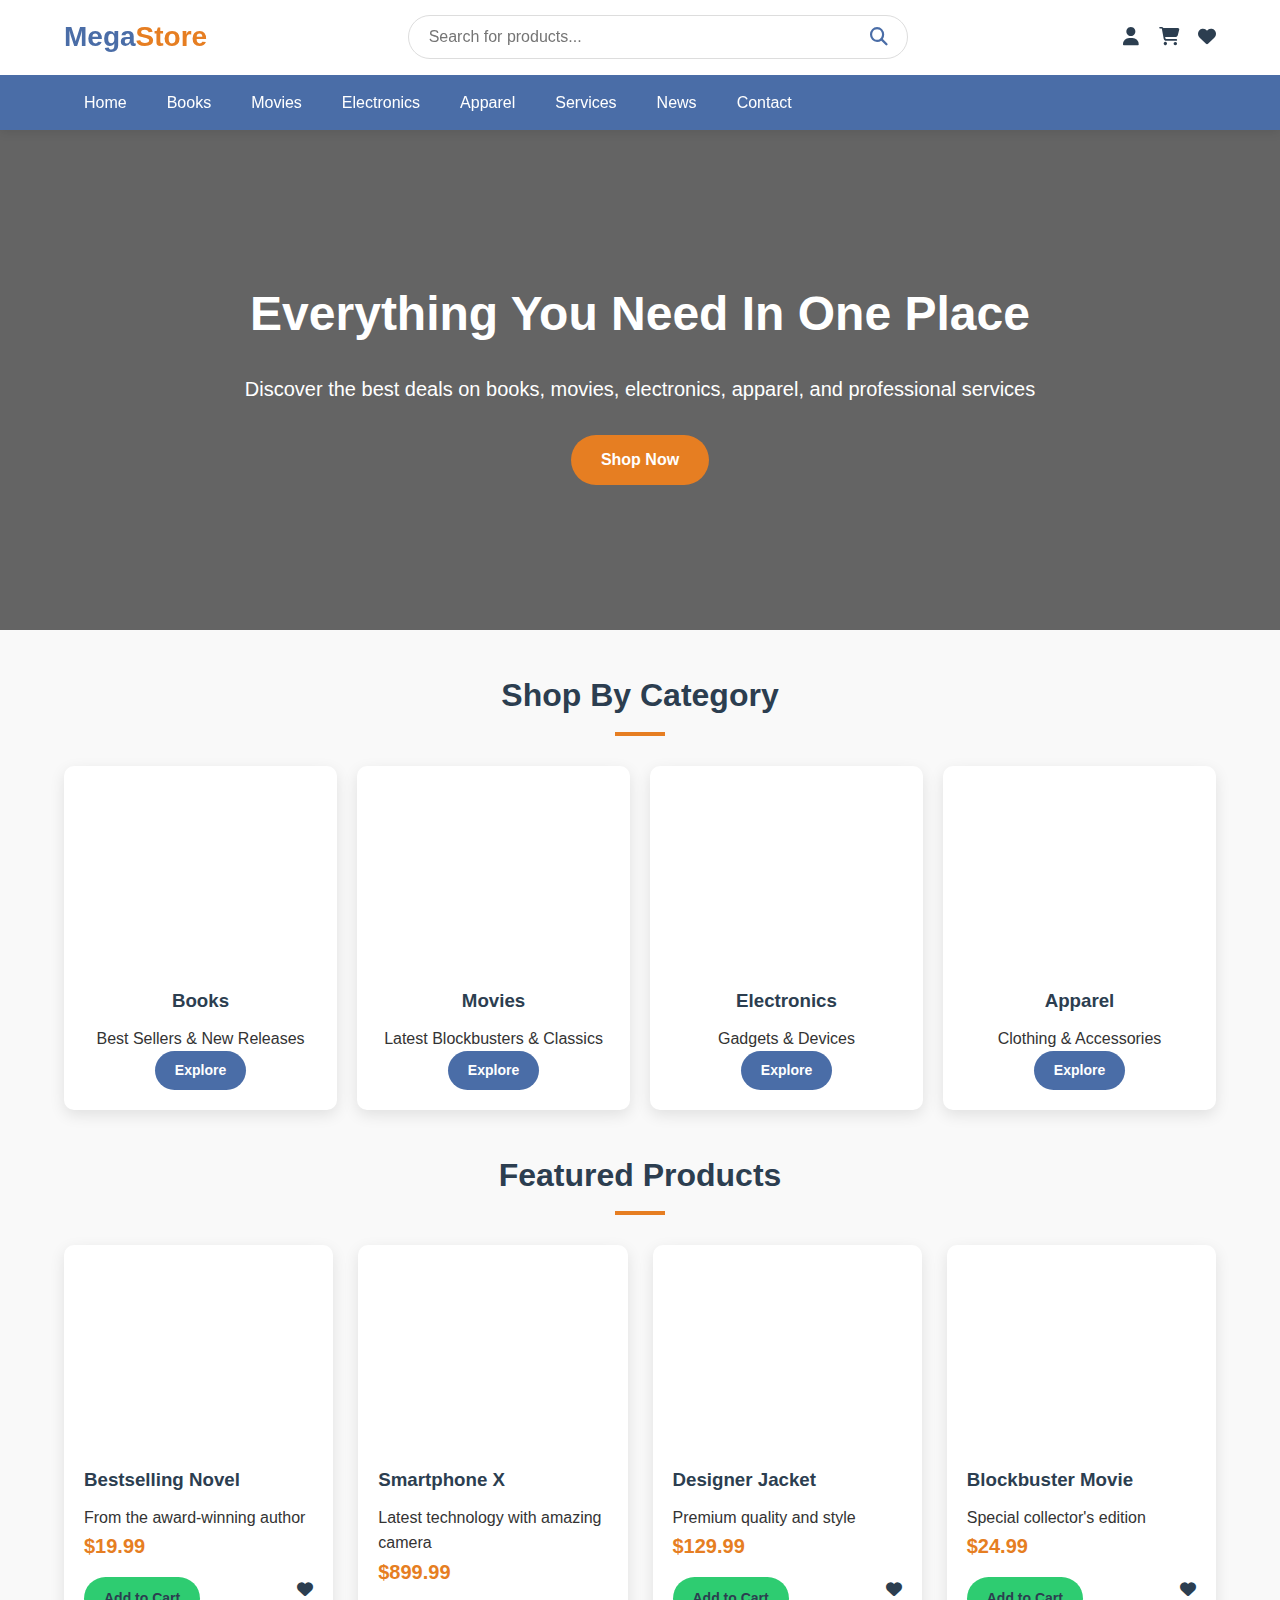
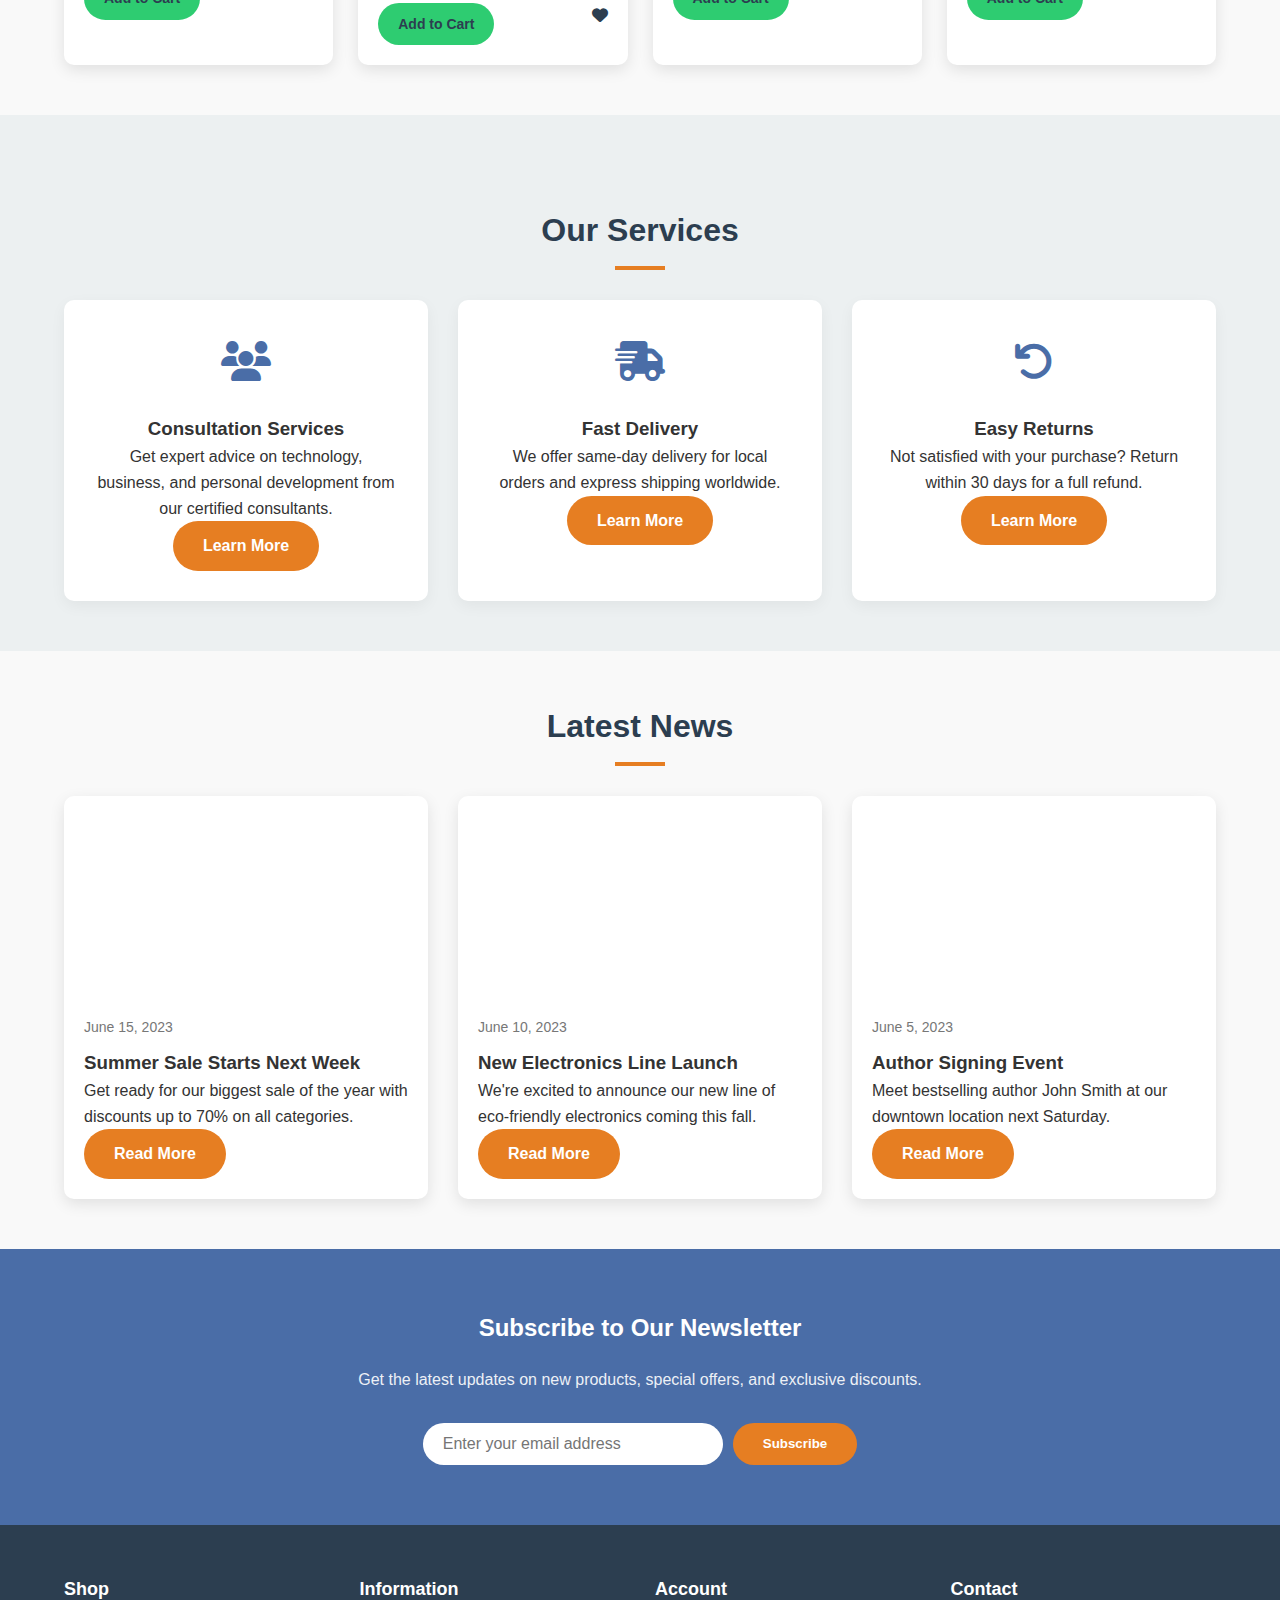
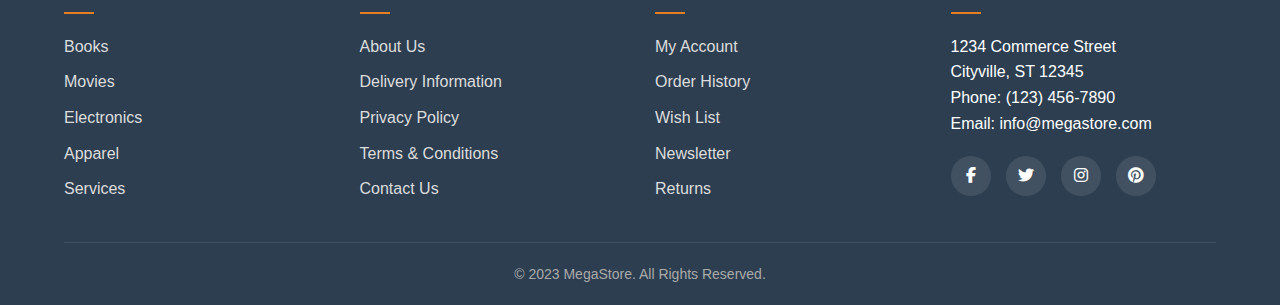
<file: index.html>
<!DOCTYPE html>
<html lang="en">
<head>
    <meta charset="UTF-8">
    <meta name="viewport" content="width=device-width, initial-scale=1.0">
    <meta name="description" content="MegaStore - Your one-stop shop for books, movies, electronics, apparel, and consultation services">
    <title>MegaStore - Your One-Stop Shop</title>
    <link rel="stylesheet" href="styles.css">
    <link rel="stylesheet" href="https://cdnjs.cloudflare.com/ajax/libs/font-awesome/6.4.0/css/all.min.css">
    <link rel="icon" href="assets/icons/favicon.ico" type="image/x-icon">
</head>
<body>
    <!-- Header Section -->
    <header>
        <div class="container">
            <div class="top-bar">
                <div class="logo">Mega<span>Store</span></div>
                <div class="search-bar">
                    <input type="text" placeholder="Search for products...">
                    <button><i class="fas fa-search"></i></button>
                </div>
                <div class="user-actions">
                    <a href="#account"><i class="fas fa-user"></i></a>
                    <a href="#cart"><i class="fas fa-shopping-cart"></i></a>
                    <a href="#wishlist"><i class="fas fa-heart"></i></a>
                </div>
            </div>
        </div>
        
        <nav>
            <div class="container">
                <button class="menu-toggle" aria-label="Toggle navigation">
                    <span></span>
                    <span></span>
                    <span></span>
                </button>
                <ul class="nav-menu">
                    <li><a href="#home">Home</a></li>
                    <li><a href="#books">Books</a></li>
                    <li><a href="#movies">Movies</a></li>
                    <li><a href="#electronics">Electronics</a></li>
                    <li><a href="#apparel">Apparel</a></li>
                    <li><a href="#services">Services</a></li>
                    <li><a href="#news">News</a></li>
                    <li><a href="#contact">Contact</a></li>
                </ul>
            </div>
        </nav>
    </header>

    <!-- Hero Section -->
    <section class="hero" id="home">
        <div class="hero-content">
            <h1>Everything You Need In One Place</h1>
            <p>Discover the best deals on books, movies, electronics, apparel, and professional services</p>
            <a href="#products" class="btn">Shop Now</a>
        </div>
    </section>

    <!-- Categories Section -->
    <section class="container" id="categories">
        <h2 class="section-title">Shop By Category</h2>
        <div class="categories">
            <div class="category-card">
                <div class="category-img" style="background-image: url('https://images.unsplash.com/photo-1544947950-fa07a98d237f?ixlib=rb-4.0.3&ixid=M3wxMjA3fDB8MHxwaG90by1wYWdlfHx8fGVufDB8fHx8fA%3D%3D&auto=format&fit=crop&w=687&q=80');"></div>
                <div class="category-content">
                    <h3>Books</h3>
                    <p>Best Sellers & New Releases</p>
                    <a href="#books" class="btn category-btn">Explore</a>
                </div>
            </div>
            
            <div class="category-card">
                <div class="category-img" style="background-image: url('https://images.unsplash.com/photo-1440404653325-ab127d49abc1?ixlib=rb-4.0.3&ixid=M3wxMjA3fDB8MHxwaG90by1wYWdlfHx8fGVufDB8fHx8fA%3D%3D&auto=format&fit=crop&w=1170&q=80');"></div>
                <div class="category-content">
                    <h3>Movies</h3>
                    <p>Latest Blockbusters & Classics</p>
                    <a href="#movies" class="btn category-btn">Explore</a>
                </div>
            </div>
            
            <div class="category-card">
                <div class="category-img" style="background-image: url('https://images.unsplash.com/photo-1468495244123-6c6c332eeece?ixlib=rb-4.0.3&ixid=M3wxMjA3fDB8MHxwaG90by1wYWdlfHx8fGVufDB8fHx8fA%3D%3D&auto=format&fit=crop&w=1022&q=80');"></div>
                <div class="category-content">
                    <h3>Electronics</h3>
                    <p>Gadgets & Devices</p>
                    <a href="#electronics" class="btn category-btn">Explore</a>
                </div>
            </div>
            
            <div class="category-card">
                <div class="category-img" style="background-image: url('https://images.unsplash.com/photo-1441984904996-e0b6ba687e04?ixlib=rb-4.0.3&ixid=M3wxMjA3fDB8MHxwaG90by1wYWdlfHx8fGVufDB8fHx8fA%3D%3D&auto=format&fit=crop&w=1170&q=80');"></div>
                <div class="category-content">
                    <h3>Apparel</h3>
                    <p>Clothing & Accessories</p>
                    <a href="#apparel" class="btn category-btn">Explore</a>
                </div>
            </div>
        </div>
    </section>

    <!-- Featured Products -->
    <section class="container" id="products">
        <h2 class="section-title">Featured Products</h2>
        <div class="products">
            <div class="product-card">
                <div class="product-img" style="background-image: url('https://images.unsplash.com/photo-1544716278-ca5e3f4abd8c?ixlib=rb-4.0.3&ixid=M3wxMjA3fDB8MHxwaG90by1wYWdlfHx8fGVufDB8fHx8fA%3D%3D&auto=format&fit=crop&w=1074&q=80');"></div>
                <div class="product-content">
                    <h3>Bestselling Novel</h3>
                    <p>From the award-winning author</p>
                    <div class="product-price">$19.99</div>
                    <div class="product-actions">
                        <a href="#" class="btn add-to-cart">Add to Cart</a>
                        <a href="#"><i class="fas fa-heart"></i></a>
                    </div>
                </div>
            </div>
            
            <div class="product-card">
                <div class="product-img" style="background-image: url('https://images.unsplash.com/photo-1608889476518-738c9b1dcb40?ixlib=rb-4.0.3&ixid=M3wxMjA3fDB8MHxwaG90by1wYWdlfHx8fGVufDB8fHx8fA%3D%3D&auto=format&fit=crop&w=688&q=80');"></div>
                <div class="product-content">
                    <h3>Smartphone X</h3>
                    <p>Latest technology with amazing camera</p>
                    <div class="product-price">$899.99</div>
                    <div class="product-actions">
                        <a href="#" class="btn add-to-cart">Add to Cart</a>
                        <a href="#"><i class="fas fa-heart"></i></a>
                    </div>
                </div>
            </div>
            
            <div class="product-card">
                <div class="product-img" style="background-image: url('https://images.unsplash.com/photo-1591030434469-3d78c7b17820?ixlib=rb-4.0.3&ixid=M3wxMjA3fDB8MHxwaG90by1wYWdlfHx8fGVufDB8fHx8fA%3D%3D&auto=format&fit=crop&w=686&q=80');"></div>
                <div class="product-content">
                    <h3>Designer Jacket</h3>
                    <p>Premium quality and style</p>
                    <div class="product-price">$129.99</div>
                    <div class="product-actions">
                        <a href="#" class="btn add-to-cart">Add to Cart</a>
                        <a href="#"><i class="fas fa-heart"></i></a>
                    </div>
                </div>
            </div>
            
            <div class="product-card">
                <div class="product-img" style="background-image: url('https://images.unsplash.com/photo-1535016120720-40c646be5580?ixlib=rb-4.0.3&ixid=M3wxMjA3fDB8MHxwaG90by1wYWdlfHx8fGVufDB8fHx8fA%3D%3D&auto=format&fit=crop&w=1170&q=80');"></div>
                <div class="product-content">
                    <h3>Blockbuster Movie</h3>
                    <p>Special collector's edition</p>
                    <div class="product-price">$24.99</div>
                    <div class="product-actions">
                        <a href="#" class="btn add-to-cart">Add to Cart</a>
                        <a href="#"><i class="fas fa-heart"></i></a>
                    </div>
                </div>
            </div>
        </div>
    </section>

    <!-- Services Section -->
    <section class="services" id="services">
        <div class="container">
            <h2 class="section-title">Our Services</h2>
            <div class="services-grid">
                <div class="service-card">
                    <div class="service-icon">
                        <i class="fas fa-users"></i>
                    </div>
                    <h3>Consultation Services</h3>
                    <p>Get expert advice on technology, business, and personal development from our certified consultants.</p>
                    <a href="#consultation" class="btn">Learn More</a>
                </div>
                
                <div class="service-card">
                    <div class="service-icon">
                        <i class="fas fa-shipping-fast"></i>
                    </div>
                    <h3>Fast Delivery</h3>
                    <p>We offer same-day delivery for local orders and express shipping worldwide.</p>
                    <a href="#delivery" class="btn">Learn More</a>
                </div>
                
                <div class="service-card">
                    <div class="service-icon">
                        <i class="fas fa-undo"></i>
                    </div>
                    <h3>Easy Returns</h3>
                    <p>Not satisfied with your purchase? Return within 30 days for a full refund.</p>
                    <a href="#returns" class="btn">Learn More</a>
                </div>
            </div>
        </div>
    </section>

    <!-- News Section -->
    <section class="container news" id="news">
        <h2 class="section-title">Latest News</h2>
        <div class="news-grid">
            <div class="news-card">
                <div class="news-img" style="background-image: url('https://images.unsplash.com/photo-1499750310107-5fef28a66643?ixlib=rb-4.0.3&ixid=M3wxMjA3fDB8MHxwaG90by1wYWdlfHx8fGVufDB8fHx8fA%3D%3D&auto=format&fit=crop&w=1170&q=80');"></div>
                <div class="news-content">
                    <div class="news-date">June 15, 2023</div>
                    <h3>Summer Sale Starts Next Week</h3>
                    <p>Get ready for our biggest sale of the year with discounts up to 70% on all categories.</p>
                    <a href="#" class="btn">Read More</a>
                </div>
            </div>
            
            <div class="news-card">
                <div class="news-img" style="background-image: url('https://images.unsplash.com/photo-1552664730-d307ca884978?ixlib=rb-4.0.3&ixid=M3wxMjA3fDB8MHxwaG90by1wYWdlfHx8fGVufDB8fHx8fA%3D%3D&auto=format&fit=crop&w=1170&q=80');"></div>
                <div class="news-content">
                    <div class="news-date">June 10, 2023</div>
                    <h3>New Electronics Line Launch</h3>
                    <p>We're excited to announce our new line of eco-friendly electronics coming this fall.</p>
                    <a href="#" class="btn">Read More</a>
                </div>
            </div>
            
            <div class="news-card">
                <div class="news-img" style="background-image: url('https://images.unsplash.com/photo-1516321318423-f06f85e504b3?ixlib=rb-4.0.3&ixid=M3wxMjA3fDB8MHxwaG90by1wYWdlfHx8fGVufDB8fHx8fA%3D%3D&auto=format&fit=crop&w=1170&q=80');"></div>
                <div class="news-content">
                    <div class="news-date">June 5, 2023</div>
                    <h3>Author Signing Event</h3>
                    <p>Meet bestselling author John Smith at our downtown location next Saturday.</p>
                    <a href="#" class="btn">Read More</a>
                </div>
            </div>
        </div>
    </section>

    <!-- Newsletter Section -->
    <section class="newsletter">
        <div class="container">
            <div class="newsletter-content">
                <h2>Subscribe to Our Newsletter</h2>
                <p>Get the latest updates on new products, special offers, and exclusive discounts.</p>
                <form class="newsletter-form">
                    <input type="email" placeholder="Enter your email address" required>
                    <button type="submit" class="btn">Subscribe</button>
                </form>
            </div>
        </div>
    </section>

    <!-- Footer -->
    <footer id="contact">
        <div class="container">
            <div class="footer-content">
                <div class="footer-column">
                    <h3>Shop</h3>
                    <ul>
                        <li><a href="#books">Books</a></li>
                        <li><a href="#movies">Movies</a></li>
                        <li><a href="#electronics">Electronics</a></li>
                        <li><a href="#apparel">Apparel</a></li>
                        <li><a href="#services">Services</a></li>
                    </ul>
                </div>
                
                <div class="footer-column">
                    <h3>Information</h3>
                    <ul>
                        <li><a href="#about">About Us</a></li>
                        <li><a href="#delivery">Delivery Information</a></li>
                        <li><a href="#privacy">Privacy Policy</a></li>
                        <li><a href="#terms">Terms & Conditions</a></li>
                        <li><a href="#contact">Contact Us</a></li>
                    </ul>
                </div>
                
                <div class="footer-column">
                    <h3>Account</h3>
                    <ul>
                        <li><a href="#account">My Account</a></li>
                        <li><a href="#orders">Order History</a></li>
                        <li><a href="#wishlist">Wish List</a></li>
                        <li><a href="#newsletter">Newsletter</a></li>
                        <li><a href="#returns">Returns</a></li>
                    </ul>
                </div>
                
                <div class="footer-column">
                    <h3>Contact</h3>
                    <p>1234 Commerce Street<br>Cityville, ST 12345</p>
                    <p>Phone: (123) 456-7890<br>Email: info@megastore.com</p>
                    <div class="social-icons">
                        <a href="#"><i class="fab fa-facebook-f"></i></a>
                        <a href="#"><i class="fab fa-twitter"></i></a>
                        <a href="#"><i class="fab fa-instagram"></i></a>
                        <a href="#"><i class="fab fa-pinterest"></i></a>
                    </div>
                </div>
            </div>
            
            <div class="copyright">
                <p>&copy; 2023 MegaStore. All Rights Reserved.</p>
            </div>
        </div>
    </footer>

    <script src="script.js"></script>
</body>
</html>
</file>
<file: styles.css>
/* Global Styles */
* {
    margin: 0;
    padding: 0;
    box-sizing: border-box;
    font-family: 'Segoe UI', Tahoma, Geneva, Verdana, sans-serif;
}

:root {
    --primary: #4a6da7;
    --secondary: #e67e22;
    --accent: #2ecc71;
    --dark: #2c3e50;
    --light: #f9f9f9;
    --gray: #ecf0f1;
}

body {
    background-color: var(--light);
    color: #333;
    line-height: 1.6;
    scroll-behavior: smooth;
}

.container {
    width: 90%;
    max-width: 1200px;
    margin: 0 auto;
}

/* Header Styles */
header {
    background-color: white;
    box-shadow: 0 2px 10px rgba(0, 0, 0, 0.1);
    position: sticky;
    top: 0;
    z-index: 100;
}

.top-bar {
    display: flex;
    justify-content: space-between;
    align-items: center;
    padding: 15px 0;
}

.logo {
    font-size: 28px;
    font-weight: 700;
    color: var(--primary);
}

.logo span {
    color: var(--secondary);
}

.search-bar {
    flex: 1;
    max-width: 500px;
    margin: 0 20px;
    position: relative;
}

.search-bar input {
    width: 100%;
    padding: 12px 20px;
    border: 1px solid #ddd;
    border-radius: 30px;
    font-size: 16px;
}

.search-bar button {
    position: absolute;
    right: 5px;
    top: 50%;
    transform: translateY(-50%);
    background: none;
    border: none;
    color: var(--primary);
    font-size: 18px;
    cursor: pointer;
    padding: 8px 15px;
}

.user-actions a {
    margin-left: 15px;
    color: var(--dark);
    text-decoration: none;
    font-size: 18px;
    transition: color 0.3s;
}

.user-actions a:hover {
    color: var(--primary);
}

/* Navigation */
nav {
    background-color: var(--primary);
    position: relative;
}

.nav-menu {
    display: flex;
    list-style: none;
}

.nav-menu li {
    position: relative;
}

.nav-menu a {
    display: block;
    color: white;
    text-decoration: none;
    padding: 15px 20px;
    transition: background-color 0.3s;
}

.nav-menu a:hover {
    background-color: rgba(255, 255, 255, 0.1);
}

.menu-toggle {
    display: none;
    flex-direction: column;
    justify-content: space-around;
    width: 30px;
    height: 25px;
    background: transparent;
    border: none;
    cursor: pointer;
    padding: 0;
}

.menu-toggle span {
    width: 100%;
    height: 3px;
    background-color: white;
    border-radius: 5px;
    transition: all 0.3s;
}

/* Hero Section */
.hero {
    height: 500px;
    background: linear-gradient(rgba(0, 0, 0, 0.6), rgba(0, 0, 0, 0.6)), url('https://images.unsplash.com/photo-1607082350899-7e105aa886ae?ixlib=rb-4.0.3&ixid=M3wxMjA3fDB8MHxwaG90by1wYWdlfHx8fGVufDB8fHx8fA%3D%3D&auto=format&fit=crop&w=1170&q=80');
    background-size: cover;
    background-position: center;
    color: white;
    display: flex;
    align-items: center;
    text-align: center;
}

.hero-content {
    max-width: 800px;
    margin: 0 auto;
}

.hero h1 {
    font-size: 48px;
    margin-bottom: 20px;
}

.hero p {
    font-size: 20px;
    margin-bottom: 30px;
}

.btn {
    display: inline-block;
    padding: 12px 30px;
    background-color: var(--secondary);
    color: white;
    text-decoration: none;
    border-radius: 30px;
    font-weight: 600;
    transition: all 0.3s;
    border: none;
    cursor: pointer;
}

.btn:hover {
    background-color: #d35400;
    transform: translateY(-3px);
}

.category-btn {
    background-color: var(--primary);
    padding: 8px 20px;
    font-size: 14px;
}

.category-btn:hover {
    background-color: #3a5a8f;
}

.add-to-cart {
    background-color: var(--accent);
    padding: 10px 20px;
    font-size: 14px;
}

.add-to-cart:hover {
    background-color: #27ae60;
}

/* Categories Section */
.section-title {
    text-align: center;
    margin: 40px 0 30px;
    font-size: 32px;
    color: var(--dark);
    position: relative;
}

.section-title::after {
    content: '';
    display: block;
    width: 50px;
    height: 4px;
    background-color: var(--secondary);
    margin: 10px auto;
}

.categories {
    display: grid;
    grid-template-columns: repeat(auto-fit, minmax(250px, 1fr));
    gap: 20px;
    margin-bottom: 40px;
}

.category-card {
    background-color: white;
    border-radius: 10px;
    overflow: hidden;
    box-shadow: 0 5px 15px rgba(0, 0, 0, 0.1);
    transition: transform 0.3s;
}

.category-card:hover {
    transform: translateY(-10px);
}

.category-img {
    height: 200px;
    background-size: cover;
    background-position: center;
}

.category-content {
    padding: 20px;
    text-align: center;
    transition: all 0.3s;
}

.category-content h3 {
    margin-bottom: 10px;
    color: var(--dark);
}

/* Products Section */
.products {
    display: grid;
    grid-template-columns: repeat(auto-fit, minmax(250px, 1fr));
    gap: 25px;
    margin-bottom: 50px;
}

.product-card {
    background-color: white;
    border-radius: 10px;
    overflow: hidden;
    box-shadow: 0 5px 15px rgba(0, 0, 0, 0.1);
    transition: all 0.3s;
}

.product-card:hover {
    transform: translateY(-5px);
    box-shadow: 0 10px 20px rgba(0, 0, 0, 0.15);
}

.product-img {
    height: 200px;
    background-size: cover;
    background-position: center;
    transition: transform 0.3s;
}

.product-content {
    padding: 20px;
}

.product-content h3 {
    margin-bottom: 10px;
    color: var(--dark);
}

.product-price {
    font-size: 20px;
    font-weight: 700;
    color: var(--secondary);
    margin-bottom: 15px;
}

.product-actions {
    display: flex;
    justify-content: space-between;
}

.product-actions a {
    color: var(--dark);
    transition: color 0.3s;
}

.product-actions a:hover {
    color: var(--primary);
}

/* Services Section */
.services {
    background-color: var(--gray);
    padding: 50px 0;
    margin: 50px 0;
}

.services-grid {
    display: grid;
    grid-template-columns: repeat(auto-fit, minmax(300px, 1fr));
    gap: 30px;
}

.service-card {
    background-color: white;
    padding: 30px;
    border-radius: 10px;
    box-shadow: 0 5px 15px rgba(0, 0, 0, 0.05);
    text-align: center;
    transition: transform 0.3s;
}

.service-card:hover {
    transform: translateY(-5px);
}

.service-icon {
    font-size: 40px;
    color: var(--primary);
    margin-bottom: 20px;
}

/* News Section */
.news {
    margin-bottom: 50px;
}

.news-grid {
    display: grid;
    grid-template-columns: repeat(auto-fit, minmax(300px, 1fr));
    gap: 30px;
}

.news-card {
    background-color: white;
    border-radius: 10px;
    overflow: hidden;
    box-shadow: 0 5px 15px rgba(0, 0, 0, 0.1);
    transition: transform 0.3s;
}

.news-card:hover {
    transform: translateY(-5px);
}

.news-img {
    height: 200px;
    background-size: cover;
    background-position: center;
}

.news-content {
    padding: 20px;
}

.news-date {
    color: #777;
    font-size: 14px;
    margin-bottom: 10px;
}

/* Newsletter Section */
.newsletter {
    background-color: var(--primary);
    color: white;
    padding: 60px 0;
    text-align: center;
}

.newsletter-content {
    max-width: 600px;
    margin: 0 auto;
}

.newsletter h2 {
    margin-bottom: 20px;
}

.newsletter p {
    margin-bottom: 30px;
    opacity: 0.9;
}

.newsletter-form {
    display: flex;
    justify-content: center;
    gap: 10px;
}

.newsletter-form input {
    padding: 12px 20px;
    border: none;
    border-radius: 30px;
    width: 300px;
    font-size: 16px;
}

/* Footer */
footer {
    background-color: var(--dark);
    color: white;
    padding: 50px 0 20px;
}

.footer-content {
    display: grid;
    grid-template-columns: repeat(auto-fit, minmax(200px, 1fr));
    gap: 30px;
    margin-bottom: 30px;
}

.footer-column h3 {
    font-size: 18px;
    margin-bottom: 20px;
    position: relative;
    padding-bottom: 10px;
}

.footer-column h3::after {
    content: '';
    position: absolute;
    left: 0;
    bottom: 0;
    width: 30px;
    height: 2px;
    background-color: var(--secondary);
}

.footer-column ul {
    list-style: none;
}

.footer-column ul li {
    margin-bottom: 10px;
}

.footer-column a {
    color: #ddd;
    text-decoration: none;
    transition: color 0.3s;
}

.footer-column a:hover {
    color: var(--secondary);
}

.social-icons {
    display: flex;
    gap: 15px;
    margin-top: 20px;
}

.social-icons a {
    display: inline-block;
    width: 40px;
    height: 40px;
    background-color: rgba(255, 255, 255, 0.1);
    border-radius: 50%;
    text-align: center;
    line-height: 40px;
    color: white;
    transition: all 0.3s;
}

.social-icons a:hover {
    background-color: var(--secondary);
    transform: translateY(-3px);
}

.copyright {
    text-align: center;
    padding-top: 20px;
    border-top: 1px solid rgba(255, 255, 255, 0.1);
    font-size: 14px;
    color: #aaa;
}

/* Responsive Design */
@media (max-width: 768px) {
    .top-bar {
        flex-direction: column;
    }
    
    .search-bar {
        margin: 15px 0;
        width: 100%;
        max-width: none;
    }
    
    .menu-toggle {
        display: flex;
        position: absolute;
        top: 15px;
        right: 20px;
        z-index: 101;
    }
    
    .nav-menu {
        flex-direction: column;
        max-height: 0;
        overflow: hidden;
        transition: max-height 0.3s ease;
    }
    
    .nav-menu.active {
        max-height: 500px;
    }
    
    .hero h1 {
        font-size: 36px;
    }
    
    .hero p {
        font-size: 18px;
    }
    
    .newsletter-form {
        flex-direction: column;
        align-items: center;
    }
    
    .newsletter-form input {
        width: 100%;
        margin-bottom: 10px;
    }
}

@media (max-width: 480px) {
    .logo {
        font-size: 24px;
    }
    
    .hero h1 {
        font-size: 28px;
    }
    
    .section-title {
        font-size: 26px;
    }
    
    .product-actions {
        flex-direction: column;
        gap: 10px;
    }
    
    .product-actions .btn {
        width: 100%;
        text-align: center;
    }
}

/* Books Page Specific Styles */
.books-hero {
    background: linear-gradient(rgba(0, 0, 0, 0.6), rgba(0, 0, 0, 0.6)), url('https://images.unsplash.com/photo-1507842217343-583bb7270b66?ixlib=rb-4.0.3&ixid=M3wxMjA3fDB8MHxwaG90by1wYWdlfHx8fGVufDB8fHx8fA%3D%3D&auto=format&fit=crop&w=1153&q=80');
    background-size: cover;
    background-position: center;
}

.filter-section {
    margin: 30px auto;
    padding: 20px;
    background-color: white;
    border-radius: 10px;
    box-shadow: 0 5px 15px rgba(0, 0, 0, 0.05);
}

.filter-options {
    display: flex;
    justify-content: space-between;
    align-items: center;
    flex-wrap: wrap;
    gap: 20px;
}

.filter-group h3 {
    margin-bottom: 10px;
    color: var(--dark);
}

.filter-buttons {
    display: flex;
    flex-wrap: wrap;
    gap: 10px;
}

.filter-btn {
    padding: 8px 15px;
    background-color: var(--gray);
    border: none;
    border-radius: 20px;
    cursor: pointer;
    transition: all 0.3s;
}

.filter-btn:hover, .filter-btn.active {
    background-color: var(--primary);
    color: white;
}

#sort-options {
    padding: 8px 15px;
    border: 1px solid #ddd;
    border-radius: 5px;
    background-color: white;
}

.books-section {
    margin-bottom: 50px;
}

.subsection-title {
    display: flex;
    justify-content: space-between;
    align-items: center;
    margin-bottom: 20px;
    font-size: 24px;
    color: var(--dark);
}

.see-all {
    font-size: 16px;
    color: var(--primary);
    text-decoration: none;
}

.books-grid {
    display: grid;
    grid-template-columns: repeat(auto-fit, minmax(250px, 1fr));
    gap: 25px;
}

.book-card {
    background-color: white;
    border-radius: 10px;
    overflow: hidden;
    box-shadow: 0 5px 15px rgba(0, 0, 0, 0.1);
    transition: all 0.3s;
}

.book-card:hover {
    transform: translateY(-5px);
    box-shadow: 0 10px 20px rgba(0, 0, 0, 0.15);
}

.book-cover {
    height: 300px;
    background-size: cover;
    background-position: center;
    position: relative;
}

.new-badge, .bestseller-badge {
    position: absolute;
    top: 10px;
    right: 10px;
    padding: 5px 10px;
    border-radius: 20px;
    font-size: 12px;
    font-weight: bold;
    color: white;
}

.new-badge {
    background-color: var(--accent);
}

.bestseller-badge {
    background-color: var(--secondary);
}

.book-details {
    padding: 20px;
}

.book-details h4 {
    margin-bottom: 5px;
    color: var(--dark);
}

.book-author {
    color: #777;
    margin-bottom: 10px;
    font-style: italic;
}

.book-rating {
    display: flex;
    align-items: center;
    margin-bottom: 10px;
}

.stars {
    color: #f1c40f;
    margin-right: 10px;
}

.rating-value {
    color: #777;
    font-size: 14px;
}

.book-price {
    font-size: 20px;
    font-weight: 700;
    color: var(--secondary);
    margin-bottom: 15px;
}

.book-actions {
    display: flex;
    justify-content: space-between;
}

.book-actions a {
    color: var(--dark);
    transition: color 0.3s;
}

.book-actions a:hover {
    color: var(--primary);
}

.nav-menu .active {
    background-color: rgba(255, 255, 255, 0.2);
    font-weight: bold;
}

/* Responsive Design for Books Page */
@media (max-width: 768px) {
    .filter-options {
        flex-direction: column;
        align-items: flex-start;
    }
    
    .books-grid {
        grid-template-columns: repeat(auto-fit, minmax(200px, 1fr));
    }
}

@media (max-width: 480px) {
    .books-grid {
        grid-template-columns: 1fr;
    }
    
    .book-actions {
        flex-direction: column;
        gap: 10px;
    }
    
    .book-actions .btn {
        width: 100%;
        text-align: center;
    }
}
</file>
